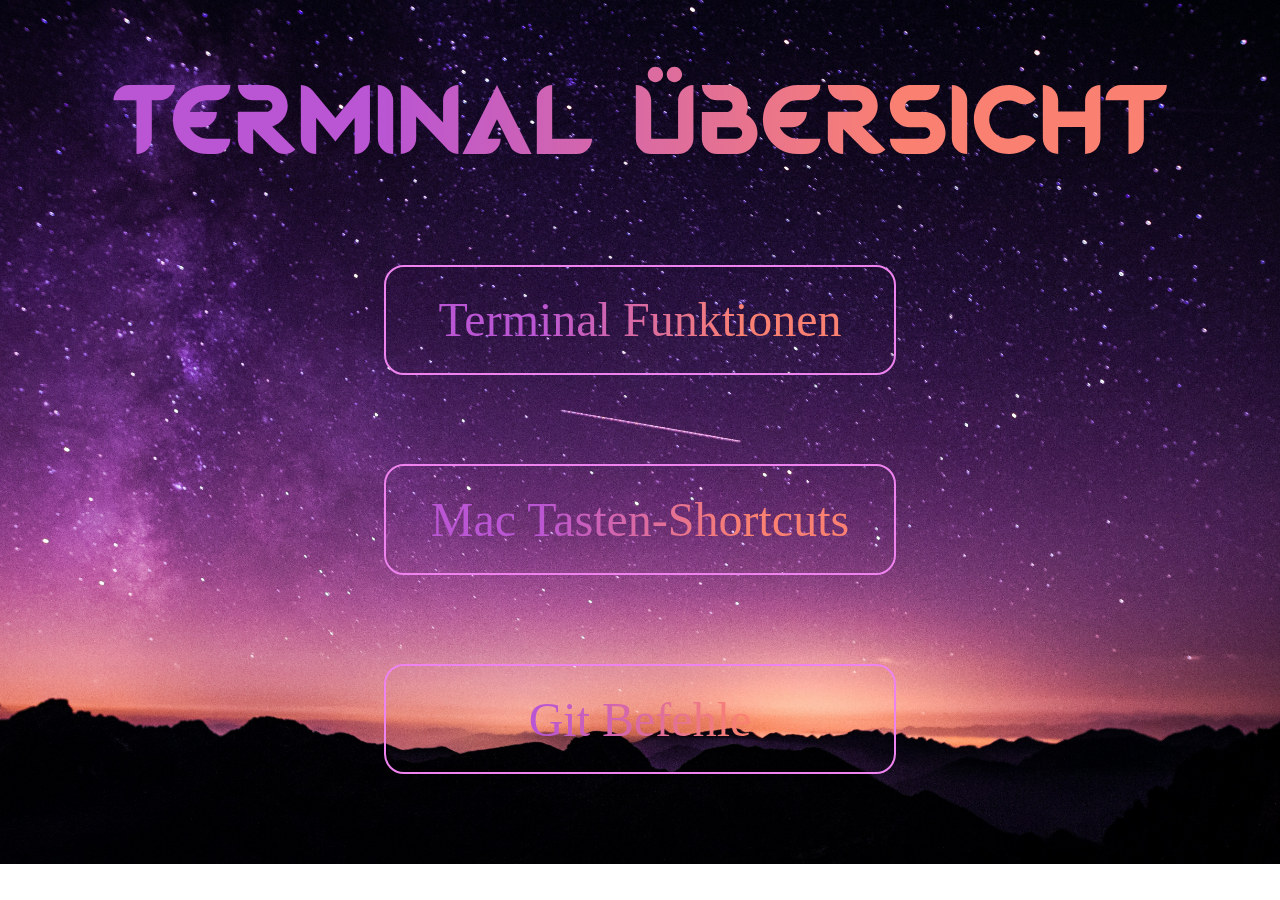
<file: index.html>
<!DOCTYPE html>
<html lang="en">

<head>
    <meta charset="UTF-8">
    <meta http-equiv="X-UA-Compatible" content="IE=edge">
    <meta name="viewport" content="width=device-width, initial-scale=1.0">
    <title>Document</title>
    <link rel="stylesheet" href="assets/css/style.css">
</head>

<body>
    <h1>Terminal Übersicht</h1>
    <a href="assets/html/cmd.html">Terminal Funktionen</a>
    <a href="assets/html/Tasten-Legende.html">Mac Tasten-Shortcuts</a>
    <a href="assets/html/git.html">Git Befehle</a>
</body>

</html>
</file>
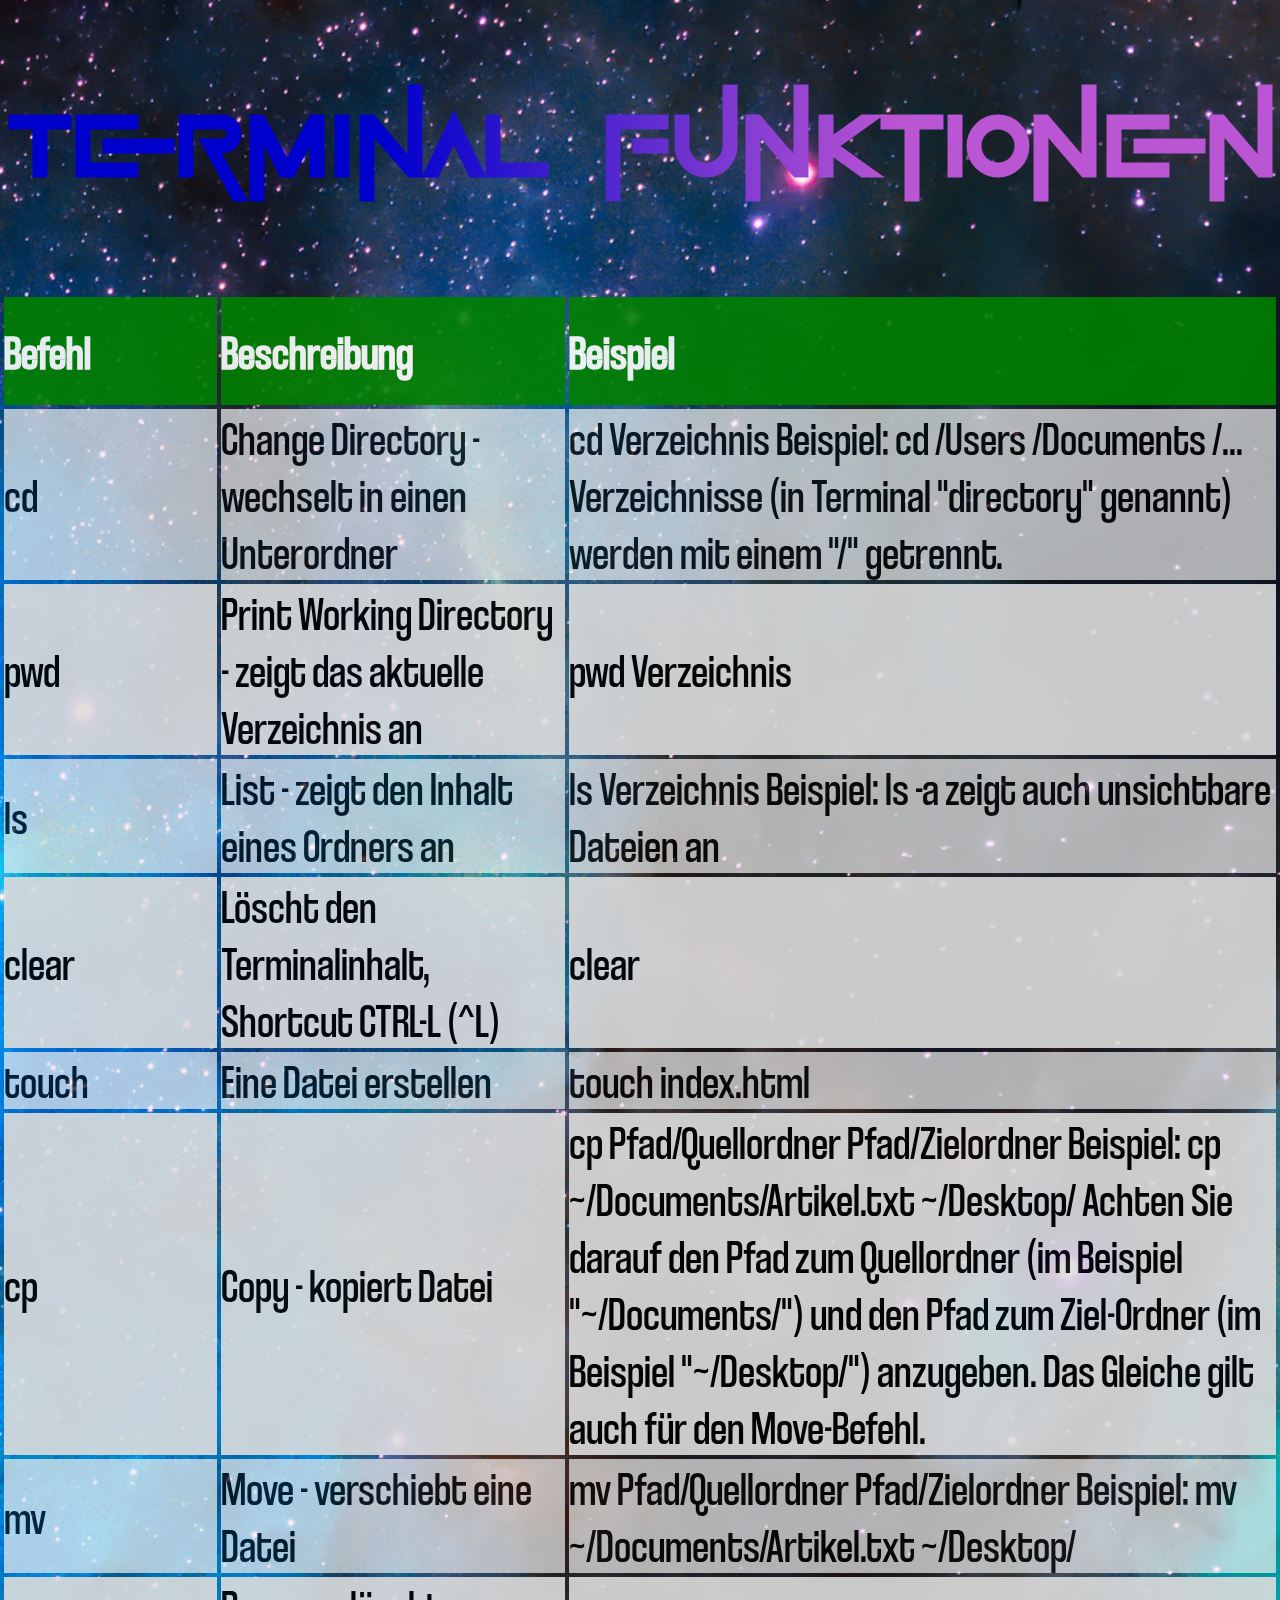
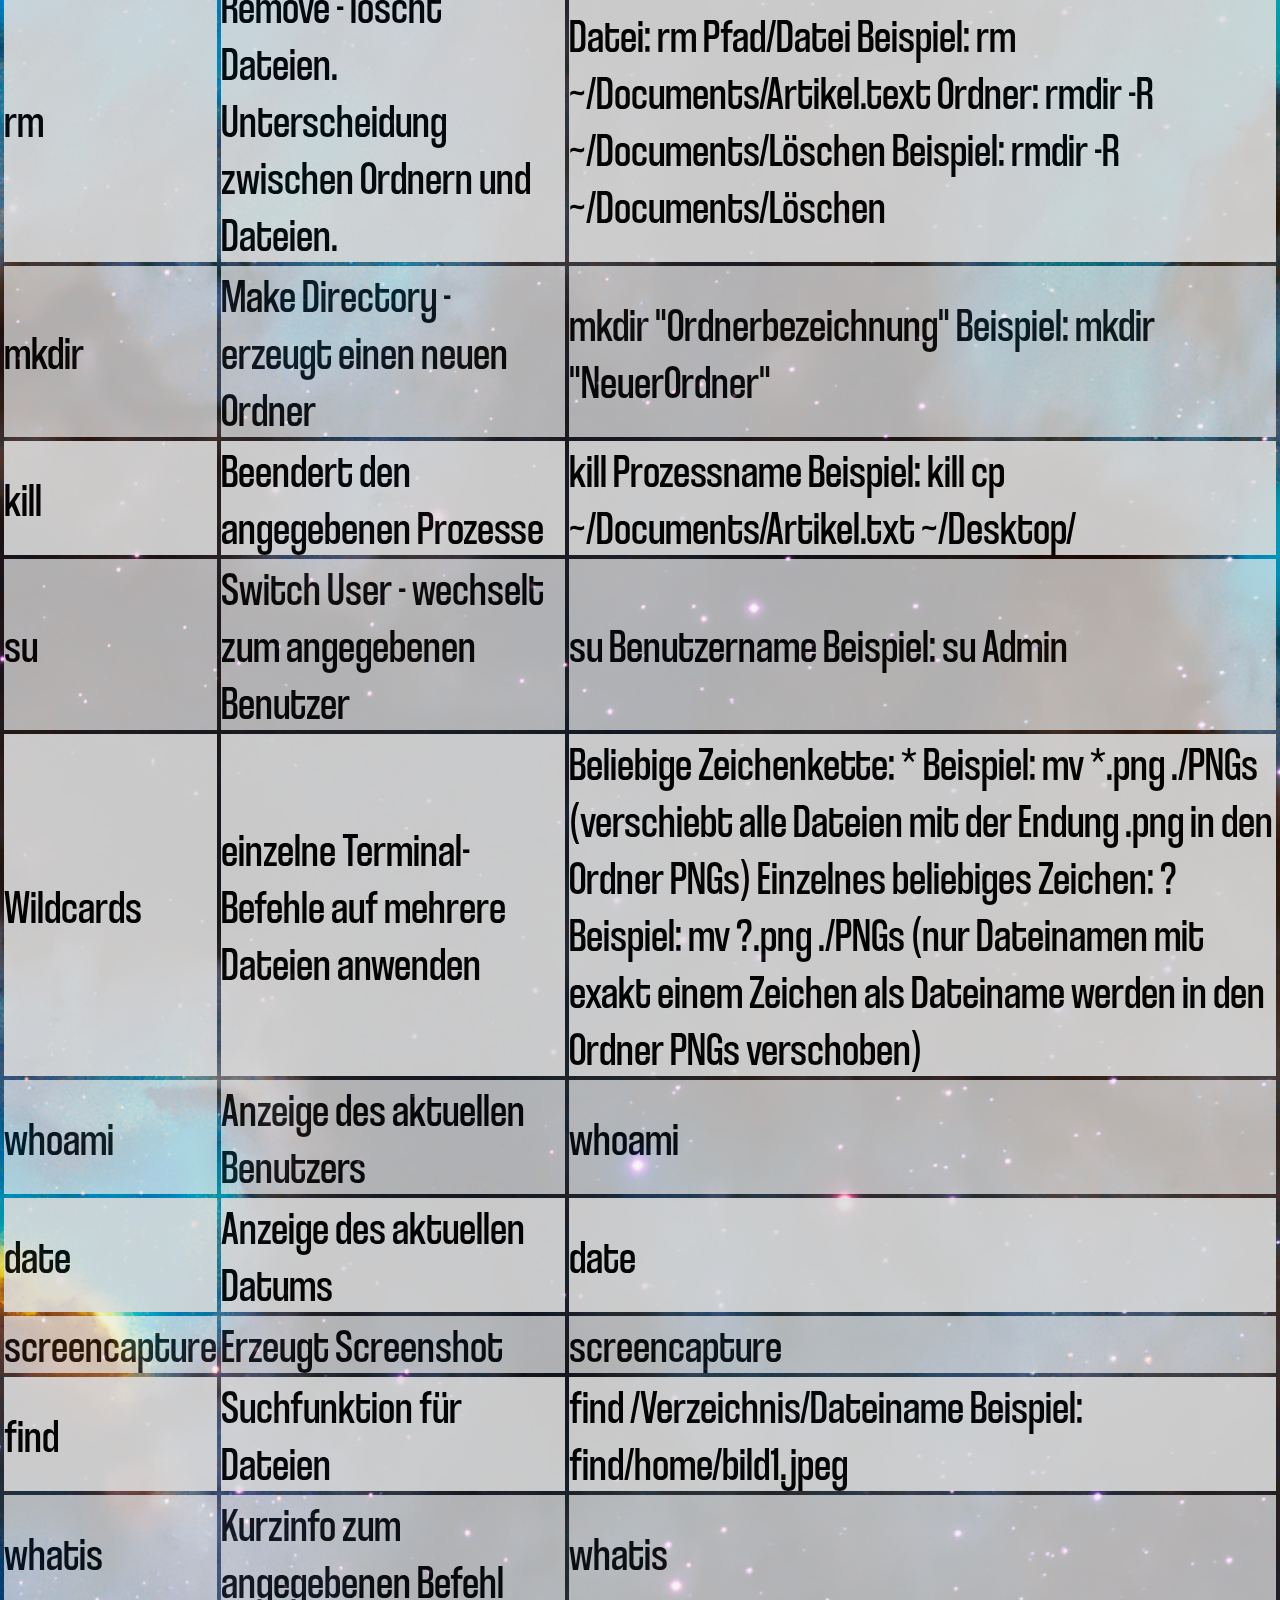
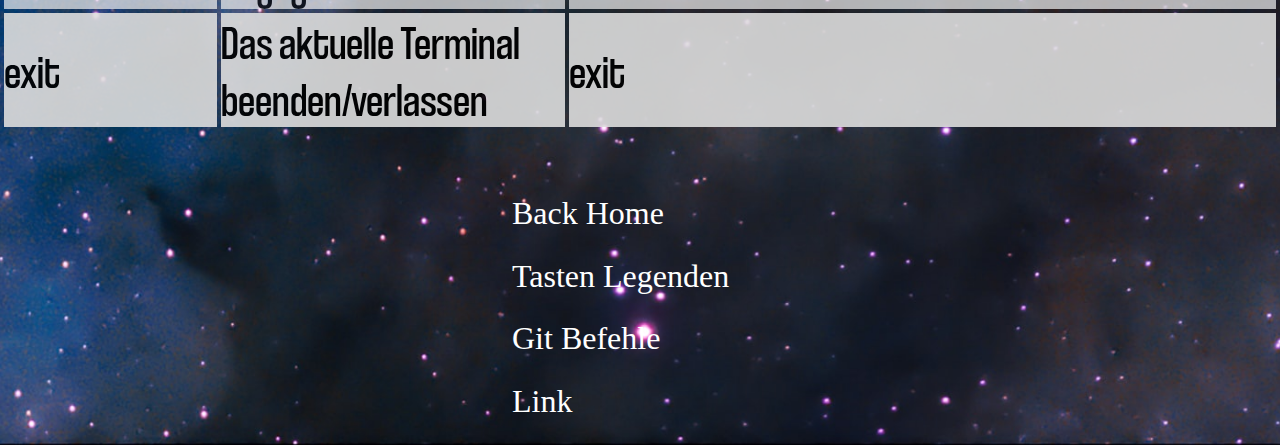
<file: assets/html/cmd.html>
<!DOCTYPE html>
<html lang="en">

<head>
    <meta charset="UTF-8">
    <meta http-equiv="X-UA-Compatible" content="IE=edge">
    <meta name="viewport" content="width=device-width, initial-scale=1.0">
    <title>Document</title>
    <link rel="stylesheet" href="../css/cmd.css">
</head>

<body>
    <h1>Terminal funktionen</h1>
    <table>
        <tr>
            <th>Befehl</th>
            <th>Beschreibung</th>
            <th>Beispiel</th>
        </tr>
        <tr>
            <td><a href="#">cd<img src="../img/hintergrund.jpg"/></a></td>
            <td>Change Directory - wechselt in einen Unterordner</td>
            <td>cd Verzeichnis
                Beispiel: cd /Users /Documents /...
                
                Verzeichnisse (in Terminal "directory" genannt) werden mit einem "/" getrennt.</td>
        </tr>
        <tr>
            <td>pwd</td>
            <td>Print Working Directory - zeigt das aktuelle Verzeichnis an	</td>
            <td>pwd Verzeichnis</td>
        </tr>
        <tr>
            <td>ls</td>
            <td>List - zeigt den Inhalt eines Ordners an</td>
            <td>ls Verzeichnis Beispiel: ls -a zeigt auch unsichtbare Dateien an</td>
        </tr>
        <tr>
            <td>clear</td>
            <td>Löscht den Terminalinhalt, Shortcut CTRL-L (^L)</td>
            <td>clear</td>
        </tr>
        <tr>
            <td>touch</td>
            <td>Eine Datei erstellen</td>
            <td>touch index.html</td>
        </tr>
        <tr>
            <td>cp</td>
            <td>Copy - kopiert Datei</td>
            <td>cp Pfad/Quellordner Pfad/Zielordner
                Beispiel: cp ~/Documents/Artikel.txt ~/Desktop/
                
                Achten Sie darauf den Pfad zum Quellordner (im Beispiel "~/Documents/") und den Pfad zum Ziel-Ordner (im Beispiel "~/Desktop/") anzugeben. Das Gleiche gilt auch für den Move-Befehl.</td>
        </tr>
        <tr>
            <td>mv</td>
            <td>Move - verschiebt eine Datei</td>
            <td>mv Pfad/Quellordner Pfad/Zielordner
                Beispiel: mv ~/Documents/Artikel.txt ~/Desktop/</td>
        </tr>
        <tr>
            <td>rm</td>
            <td>Remove - löscht Dateien. Unterscheidung zwischen Ordnern und Dateien.</td>
            <td>Datei: rm Pfad/Datei
                Beispiel: rm ~/Documents/Artikel.text
                
                Ordner: rmdir -R ~/Documents/Löschen
                Beispiel: rmdir -R ~/Documents/Löschen</td>
        </tr>
        <tr>
            <td>mkdir</td>
            <td>Make Directory - erzeugt einen neuen Ordner</td>
            <td>mkdir "Ordnerbezeichnung"
                Beispiel: mkdir "NeuerOrdner"</td>
        </tr>
        <tr>
            <td>kill</td>
            <td>Beendert den angegebenen Prozesse</td>
            <td>kill Prozessname
                Beispiel: kill cp ~/Documents/Artikel.txt ~/Desktop/</td>
        </tr>
        <tr>
            <td>su</td>
            <td>Switch User - wechselt zum angegebenen Benutzer</td>
            <td>su Benutzername
                Beispiel: su Admin</td>
        </tr>
        <tr>
            <td>Wildcards</td>
            <td>einzelne Terminal-Befehle auf mehrere Dateien anwenden</td>
            <td>Beliebige Zeichenkette: *
                Beispiel: mv *.png ./PNGs (verschiebt alle Dateien mit der Endung .png in den Ordner PNGs)
                
                Einzelnes beliebiges Zeichen: ?
                Beispiel: mv ?.png ./PNGs (nur Dateinamen mit exakt einem Zeichen als Dateiname werden in den Ordner PNGs verschoben)</td>
        </tr>
        <tr>
            <td>whoami</td>
            <td>Anzeige des aktuellen Benutzers</td>
            <td>whoami</td>
        </tr>
        <tr>
            <td>date</td>
            <td>Anzeige des aktuellen Datums</td>
            <td>date</td>
        </tr>
        <tr>
            <td>screencapture</td>
            <td>Erzeugt Screenshot	</td>
            <td>screencapture</td>
        </tr>
        <tr>
            <td>find</td>
            <td>Suchfunktion für Dateien</td>
            <td>find /Verzeichnis/Dateiname
                Beispiel: find/home/bild1.jpeg</td>
        </tr>
        <tr>
            <td>whatis</td>
            <td>Kurzinfo zum angegebenen Befehl</td>
            <td>whatis</td>
        </tr>
        <tr>
            <td>exit</td>
            <td>Das aktuelle Terminal beenden/verlassen</td>
            <td>exit</td>
        </tr>
    </table>

    <footer>
        <a href="../../index.html">Back Home</a>
        <a href="../html/Tasten-Legende.html">Tasten Legenden</a>
        <a href="../html/git.html">Git Befehle</a>
        <a href="https://www.heise.de/tipps-tricks/Mac-Terminal-Befehle-fuer-einfacheres-Arbeiten-4337492.html">Link</a>
    </footer>
</body>

</html>
</file>
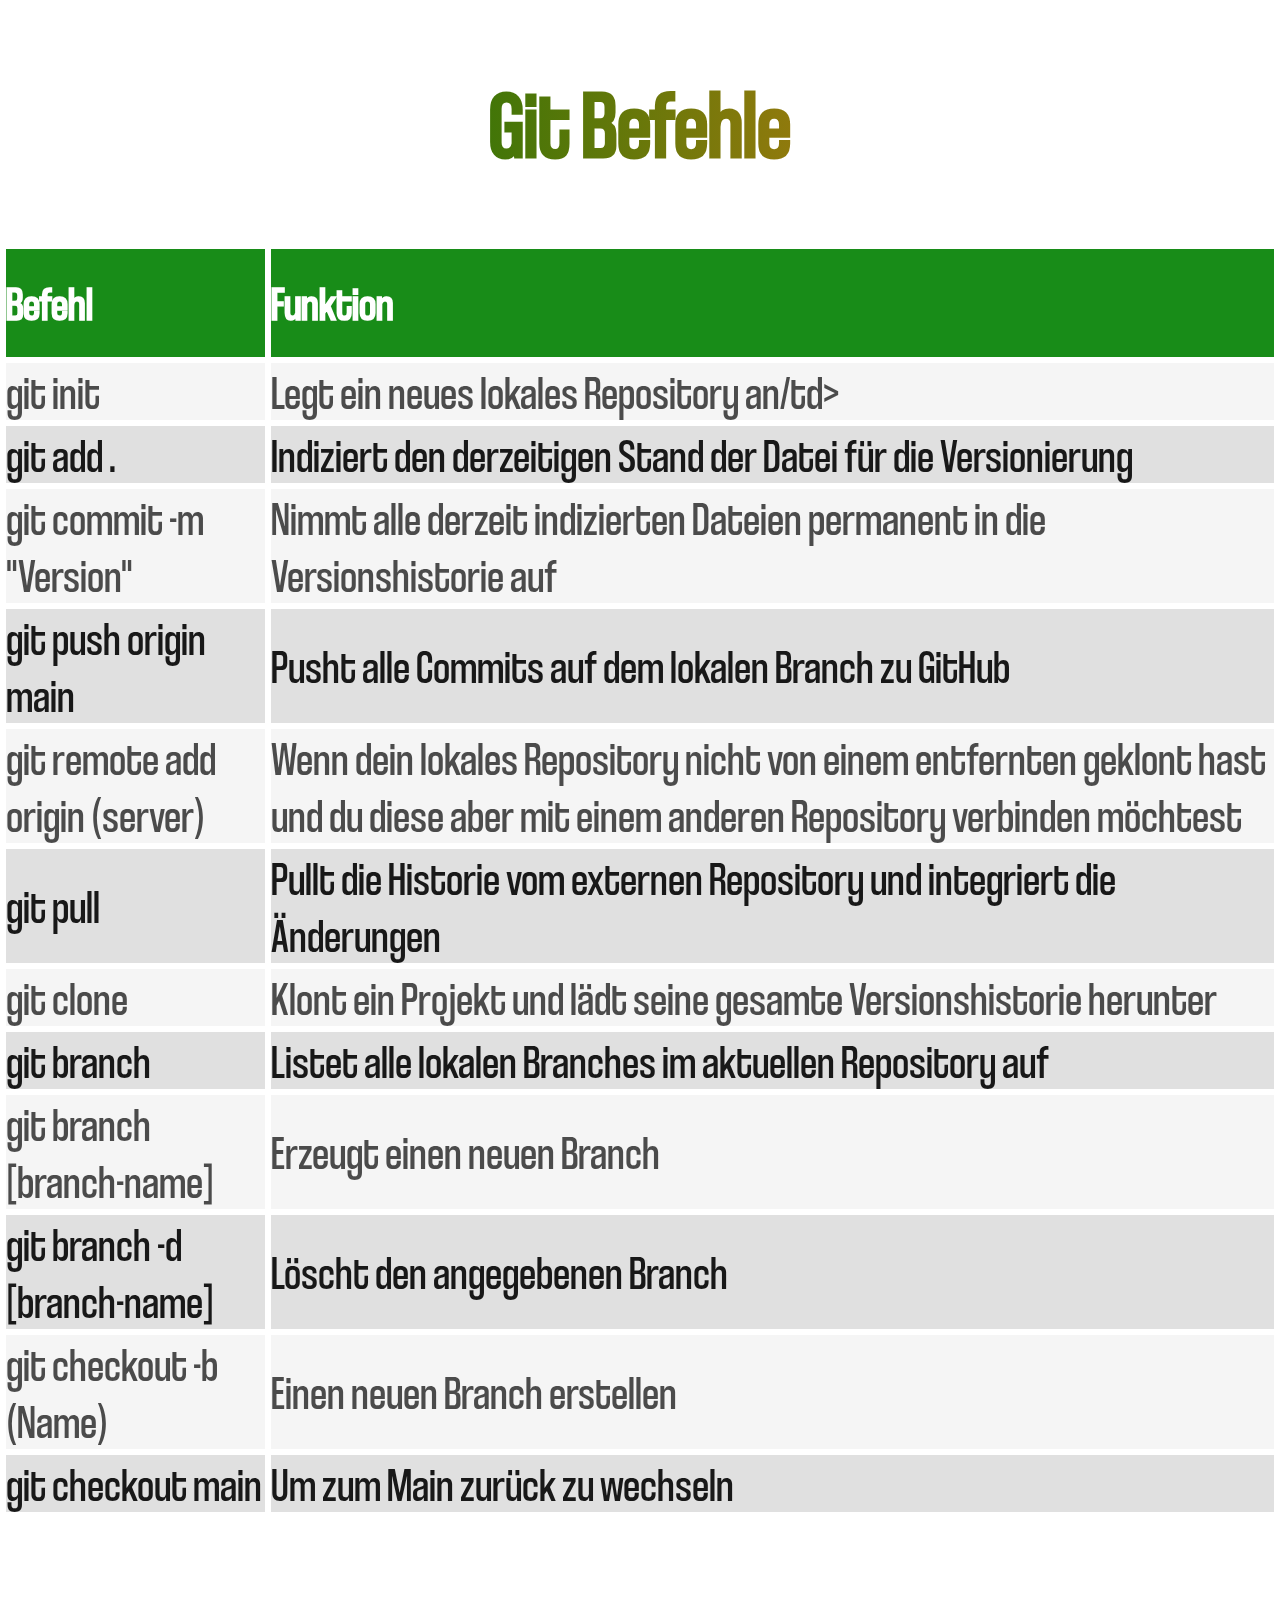
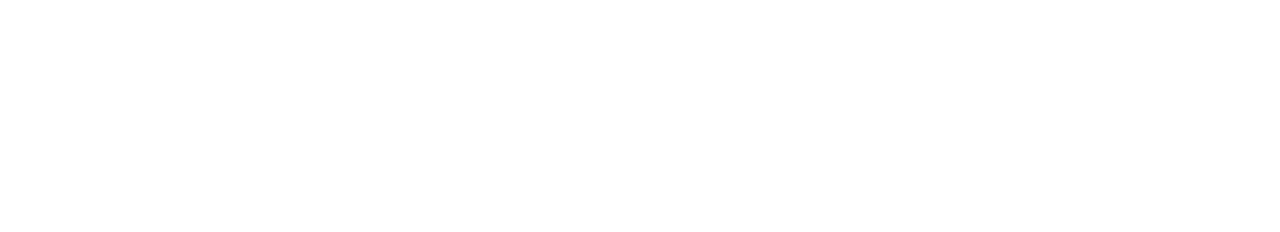
<file: assets/html/git.html>
<!DOCTYPE html>
<html lang="en">

<head>
    <meta charset="UTF-8">
    <meta http-equiv="X-UA-Compatible" content="IE=edge">
    <meta name="viewport" content="width=device-width, initial-scale=1.0">
    <title>Document</title>
    <link rel="stylesheet" href="../css/git.css">
</head>

<body>
    <h1>Git Befehle</h1>
        <table>
            <tr>
                <th>Befehl</th>
                <th>Funktion</th>
            </tr>
            <tr>
                <td>git init</td>
                <td>Legt ein neues lokales Repository an/td>
            </tr>
            <tr>
                <td>git add .</td>
                <td>Indiziert den derzeitigen Stand der Datei für die Versionierung</td>
            </tr>
            <tr>
                <td>git commit -m "Version"</td>
                <td>Nimmt alle derzeit indizierten Dateien permanent in die Versionshistorie auf</td>
            </tr>
            <tr>
                <td>git push origin main</td>
                <td>Pusht alle Commits auf dem lokalen Branch zu GitHub</td>
            </tr>
            <tr>
                <td>git remote add origin (server)</server></td>
                <td>Wenn dein lokales Repository nicht von einem entfernten geklont hast und du diese aber mit einem anderen Repository verbinden möchtest</td>
            </tr>
            <tr>
                <td>git pull</td>
                <td>Pullt die Historie vom externen Repository und integriert die Änderungen</td>
            </tr>
            <tr>
                <td>git clone</td>
                <td>Klont ein Projekt und lädt seine gesamte Versionshistorie herunter</td>
            </tr>
            <tr>
                <td>git branch</td>
                <td>Listet alle lokalen Branches im aktuellen Repository auf</td>
            </tr>
            <tr>
                <td>git branch [branch-name]</td>
                <td>Erzeugt einen neuen Branch</td>
            </tr>
            <tr>
                <td>git branch -d [branch-name]</td>
                <td>Löscht den angegebenen Branch</td>
            </tr>
            <tr>
                <td>git checkout -b (Name)</td>
                <td>Einen neuen Branch erstellen</td>
            </tr>
            <tr>
                <td>git checkout main</td>
                <td>Um zum Main zurück zu wechseln</td>
            </tr>
        </table>
        <footer>
            <a href="../../index.html">Back Home</a>
            <a href="../html/cmd.html">Terminal funktionen</a>
            <a href="../html/Tasten-Legende.html">Tasten Legenden</a>
            <a href="https://training.github.com/downloads/de/github-git-cheat-sheet/">Link</a>
        </footer>
</body>

</html>
</file>
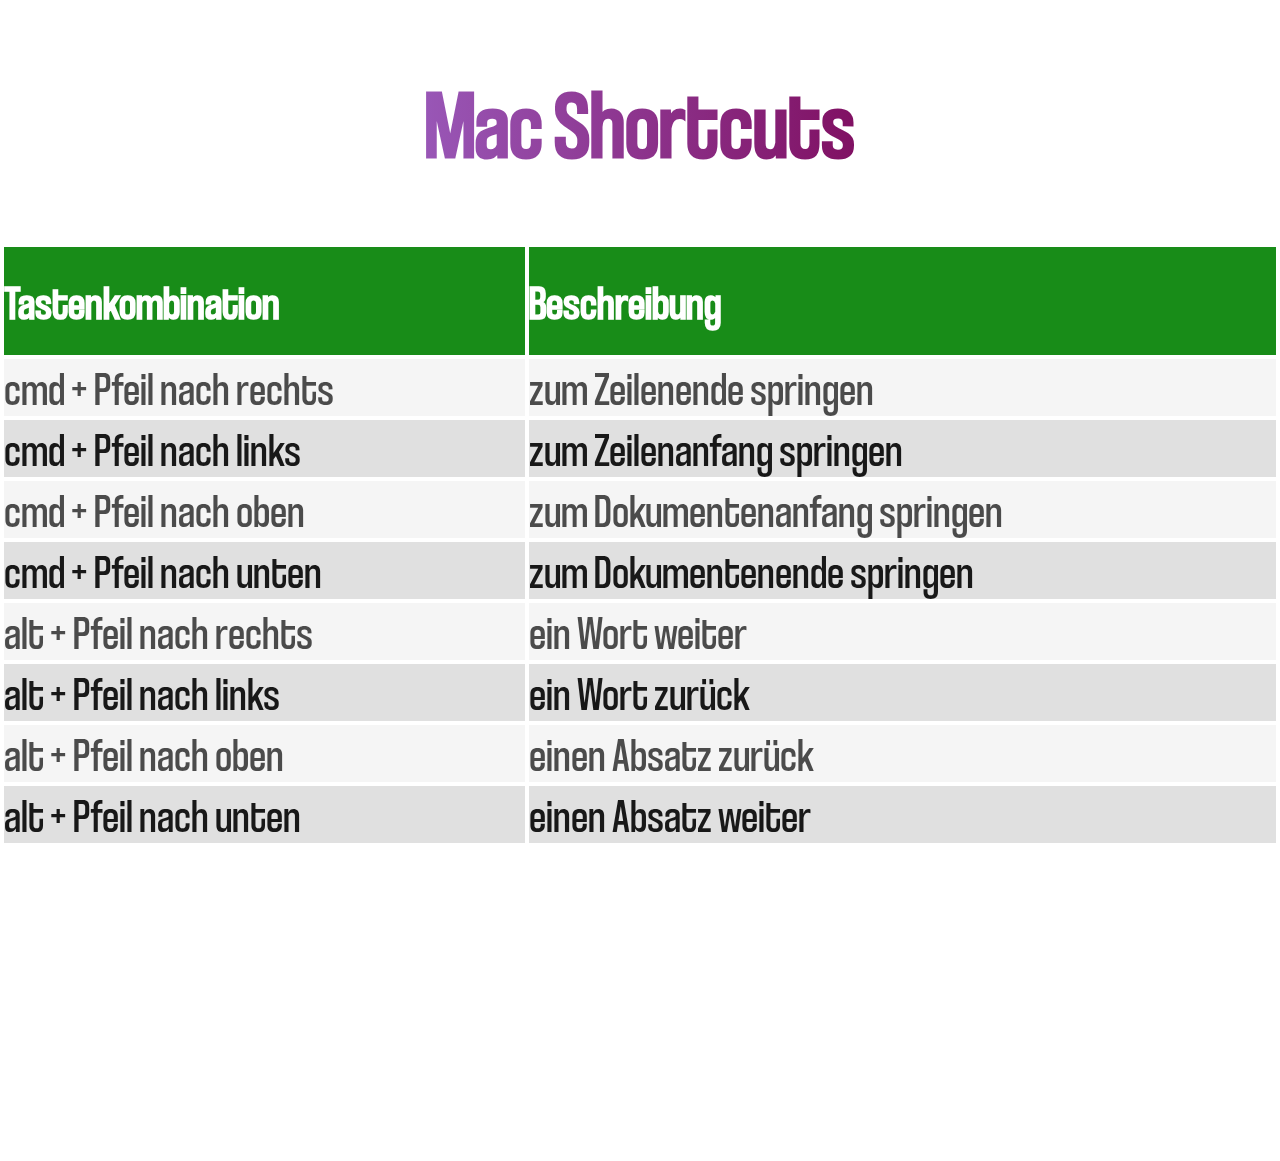
<file: assets/html/Tasten-Legende.html>
<!DOCTYPE html>
<html lang="en">

<head>
    <meta charset="UTF-8">
    <meta http-equiv="X-UA-Compatible" content="IE=edge">
    <meta name="viewport" content="width=device-width, initial-scale=1.0">
    <title>Document</title>
    <link rel="stylesheet" href="../css/legende.css">
</head>

<body>
    <h1>Mac Shortcuts</h1>
    <table>
        <tr>
            <th>Tastenkombination</th>
            <th>Beschreibung</th>
        </tr>
        <tr>
            <td>cmd + Pfeil nach rechts</td>
            <td>zum Zeilenende springen</td>
        </tr>
        <tr>
            <td>cmd + Pfeil nach links	</td>
            <td>zum Zeilenanfang springen</td>
        </tr>
        <tr>
            <td>cmd + Pfeil nach oben</td>
            <td>zum Dokumentenanfang springen</td>
        </tr>
        <tr>
            <td>cmd + Pfeil nach unten</td>
            <td>zum Dokumentenende springen</td>
        </tr>
        <tr>
            <td>alt + Pfeil nach rechts	</td>
            <td>ein Wort weiter</td>
        </tr>
        <tr>
            <td>alt + Pfeil nach links</td>
            <td>ein Wort zurück</td>
        </tr>
        <tr>
            <td>alt + Pfeil nach oben</td>
            <td>einen Absatz zurück</td>
        </tr>
        <tr>
            <td>alt + Pfeil nach unten</td>
            <td>einen Absatz weiter</td>
        </tr>
    </table>
    <footer>
        <a href="../../index.html">Back Home</a>
        <a href="../html/cmd.html">Terminal funktionen</a>
        <a href="../html/git.html">Git Befehle</a>
        <a href="https://www.heise.de/tipps-tricks/Mac-Kurzbefehle-Die-wichtigsten-Shortcuts-fuer-macOS-3902321.html">Link</a>
    </footer>
</body>

</html>
</file>
<file: assets/css/style.css>
@font-face {
    font-family: Magma;
    src: url(../fonts/MagmaWave\ Caps.otf);
}

* {
    margin: 0;
    padding: 0;
}

html {
    background: url(../img/hintergrund.jpg) no-repeat center/cover;
}

h1 {
    font-family: Magma, sans-serif;
    -webkit-background-clip: text;
    -webkit-text-fill-color: transparent;
    background-image: linear-gradient(to right,MediumOrchid 30%,Salmon 70%);
    background-size: cover;
    text-align: center;
    font-size: 6em;
    padding-top: 5%;
}

a {
    text-decoration: none;
    -webkit-background-clip: text;
    -webkit-text-fill-color: transparent;
    background-color: #ba254c;
    background-image: linear-gradient(to right,MediumOrchid 30%,Salmon 70%);
    background-size: cover;
    display: block;
    padding: 2% 0;
    text-align: center;
    font-size: 3em;
    margin: 7% 30%;
    border: 2px solid violet;
    border-radius: 20px 20px;
}

a:hover {
    border: 2px solid red;
    font-size: 3.3em;
}

a:nth-child(2) {
    text-decoration: none;
}
</file>
<file: assets/css/cmd.css>
@font-face {
    font-family: Squid;
    src: url(../fonts/Game\ Of\ Squids.ttf);
}
@font-face {
    font-family: cool;
    src: url(../fonts/coolvetica\ condensed\ rg.otf);
}
* {
    margin: 0;
    padding: 0;
    box-sizing: border-box;
}
html {
    background: url(../img/hintergrund2.jpg) no-repeat center/cover;
}
h1 {
    font-family: Squid, sans-serif;
    -webkit-background-clip: text;
    -webkit-text-fill-color: transparent;
    background-image: linear-gradient(to right,MediumBlue 30%,MediumOrchid 70%);
    background-size: cover;
    text-align: center;
    font-size: 6em;
    padding-top: 5%;
}
table {
    margin: 5% auto;
    text-align: center;
    font-family: cool;
    font-size: 3em;
    color: black;
    border-collapse: collapse;
    width: 100%;
}
table th {
    padding-top: 2%;
    padding-bottom: 2%;
    background-color: green;
    color: white;
}

table tr th, td {
    border: 4px solid transparent;
    text-align: left;
}
table tr:nth-child(even){
    background-color: #f2f2f2;
    opacity: 0.7;
}
table tr:nth-child(odd){
    background-color: #ddd;
    opacity: 0.9;
}

footer a {
    display: block;
    text-align: left;
    padding-bottom: 2%;
    font-size: 2em;
    text-decoration: none;
    color: white;
    margin: 0 40%;
}

footer a:hover {
    font-size: 3em;
    text-decoration: underline;
    color: green;
}

table a {
    width: 10vh;
}
table a {
    text-decoration: none;
    color: black;
}
table a img {
    display: none;
}

table a:hover img {
    display: block;
    
    width: 30%;
    height: 10%;
    
}
</file>
<file: assets/css/git.css>
@font-face {
    font-family: cool;
    src: url(../fonts/coolvetica\ condensed\ rg.otf);
}

* {
    margin: 0;
    padding: 0;
    box-sizing: border-box;
}

html {
    background: url(https://images.unsplash.com/photo-1608780841946-4e3b6827670b?ixlib=rb-1.2.1&ixid=MnwxMjA3fDB8MHxwaG90by1wYWdlfHx8fGVufDB8fHx8&auto=format&fit=crop&w=856&q=80) no-repeat center/cover;
}
h1 {
    font-family: cool, sans-serif;
    -webkit-background-clip: text;
    -webkit-text-fill-color: transparent;
    background-color: green;
    background-image: linear-gradient(to right,#277406 30%,#AA7B0E 70%);
    background-size: cover;
    text-align: center;
    font-size: 6em;
    padding-top: 5%;
}
table {
    margin: 5% auto;
    text-align: center;
    font-family: cool;
    font-size: 3em;
    color: black;
    border-collapse: collapse;
    width: 100%;
}
table th {
    padding-top: 2%;
    padding-bottom: 2%;
    background-color: green;
    color: white;
}

table tr th, td {
    border: 6px solid transparent;
    text-align: left;
}
table tr:nth-child(even){
    background-color: #f2f2f2;
    opacity: 0.7;
}
table tr:nth-child(odd){
    background-color: #ddd;
    opacity: 0.9;
}
a {
    display: block;
    text-align: center;
    padding-bottom: 2%;
    font-size: 2em;
    text-decoration: none;
    color: white;
    margin: 0 38%;
}
a:hover {
    font-size: 3em;
    text-decoration: underline;
    color: green;
}
</file>
<file: assets/css/legende.css>
@font-face {
    font-family: cool;
    src: url(../fonts/coolvetica\ condensed\ rg.otf);
}
* {
    margin: 0;
    padding: 0;
    box-sizing: border-box;
}
html {
    background: url(https://images.unsplash.com/photo-1608178398319-48f814d0750c?ixlib=rb-1.2.1&ixid=MnwxMjA3fDB8MHxwaG90by1wYWdlfHx8fGVufDB8fHx8&auto=format&fit=crop&w=1158&q=80) no-repeat center/cover;
}
h1 {
    font-family: cool, sans-serif;
    -webkit-background-clip: text;
    -webkit-text-fill-color: transparent;
    background-color: green;
    background-image: linear-gradient(to right,rgb(155, 93, 190) 30%,rgb(126, 10, 91) 70%);
    background-size: cover;
    text-align: center;
    font-size: 6em;
    padding-top: 5%;
}
table {
    margin: 5% auto;
    text-align: center;
    font-family: cool;
    font-size: 3em;
    color: black;
    border-collapse: collapse;
    width: 100%;
}
table th {
    padding-top: 2%;
    padding-bottom: 2%;
    background-color: green;
    color: white;
}

table tr th, td {
    border: 4px solid transparent;
    text-align: left;
}
table tr:nth-child(even){
    background-color: #f2f2f2;
    opacity: 0.7;
}
table tr:nth-child(odd){
    background-color: #ddd;
    opacity: 0.9;
}
a {
    display: block;
    text-align: center;
    padding-bottom: 2%;
    font-size: 2em;
    text-decoration: none;
    color: white;
    margin: 0 38%;
}
a:hover {
    font-size: 3em;
    text-decoration: underline;
    color: green;
}
</file>
